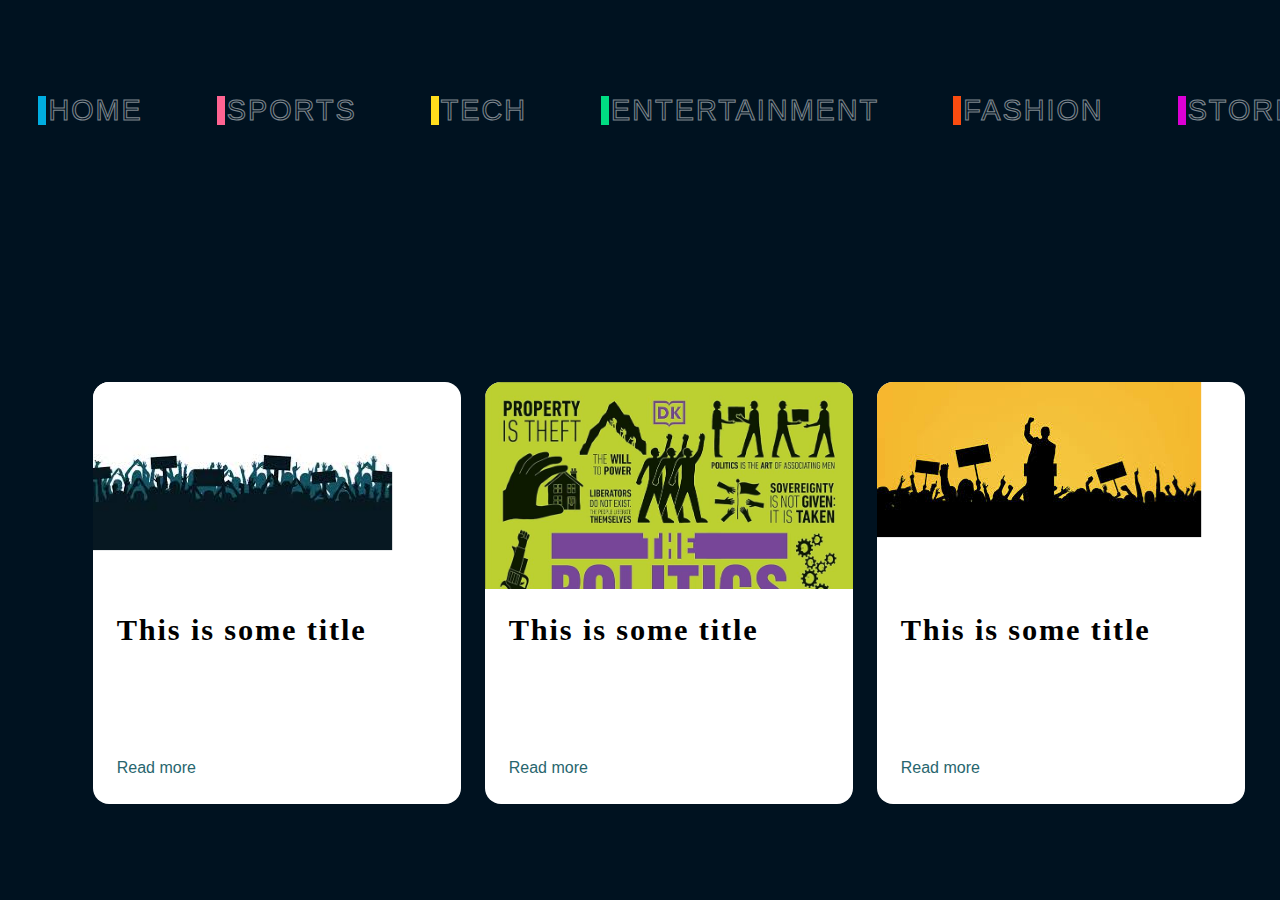
<file: politics.html>
<!DOCTYPE html>
<html lang="en" >
<head>
  <meta charset="UTF-8">
  <title>VibeWire</title>
  <link rel='stylesheet' href='https://cdnjs.cloudflare.com/ajax/libs/font-awesome/6.4.2/css/all.min.css'><link rel="stylesheet" href="./style.css">
  <link rel="preconnect" href="https://fonts.googleapis.com">
<link rel="preconnect" href="https://fonts.gstatic.com" crossorigin>
<link href="https://fonts.googleapis.com/css2?family=Oswald:wght@200..700&display=swap" rel="stylesheet">
<link rel="stylesheet" href="./politics.css">
<link rel="preconnect" href="https://fonts.googleapis.com">


</head>
<body>
    
        <div >
            
           
    
            <ul class="ul1">
                <li style="--clr:#00ade1">
                  <a href="main.html" data-text="&nbsp;Home">&nbsp;Home&nbsp;</a>
                </li>
                <li style="--clr:#ff6492">
                  <a href="#" data-text="&nbsp;Sports">&nbsp;Sports&nbsp;</a>
                </li>
                <li style="--clr:#ffdd1c">
                  <a href="#" data-text="&nbsp;Tech">&nbsp;Tech&nbsp;</a>
                </li>
                <li style="--clr:#00dc82">
                  <a href="#" data-text="&nbsp;Entertainment">&nbsp;Entertainment&nbsp;</a>
                </li>
                <li style="--clr:#F94C10">
                  <a href="#" data-text="&nbsp;Fashion">&nbsp;Fashion&nbsp;</a>
                </li>
                <li style="--clr:#dc00d4">
                    <a href="#" data-text="&nbsp;Stories">&nbsp;Stories&nbsp;</a>
                </li>
              </ul>
        </div>
   
            
            <section class="articles">
                <article>
                  <div class="article-wrapper">
                    <figure>
                      <img src="img/politics/politics1.jpg" alt="" />
                    </figure>
                    <div class="article-body">
                      <h2>This is some title</h2>
                      <p>
                        ffCurabitur convallis ac quam vitae laoreet. Nulla mauris ante, euismod sed lacus sit amet, congue bibendum eros. Etiam mattis lobortis porta. Vestibulum ultrices iaculis enim imperdiet egestas.
                      </p>
                      <a href="politics-expand.html" class="read-more">
                        Read more <span class="sr-only">about this is some title</span>
                        <svg xmlns="http://www.w3.org/2000/svg" class="icon" viewBox="0 0 20 20" fill="currentColor">
                          <path fill-rule="evenodd" d="M12.293 5.293a1 1 0 011.414 0l4 4a1 1 0 010 1.414l-4 4a1 1 0 01-1.414-1.414L14.586 11H3a1 1 0 110-2h11.586l-2.293-2.293a1 1 0 010-1.414z" clip-rule="evenodd" />
                        </svg>
                      </a>
                    </div>
                  </div>
                </article>
                <article>
              
                  <div class="article-wrapper">
                    <figure>
                      <img src="img/politics/politics2.jpg" alt="" />
                    </figure>
                    <div class="article-body">
                      <h2>This is some title</h2>
                      <p>
                        Curabitur convallis ac quam vitae laoreet. Nulla mauris ante, euismod sed lacus sit amet, congue bibendum eros. Etiam mattis lobortis porta. Vestibulum ultrices iaculis enim imperdiet egestas.
                      </p>
                      <a href="#" class="read-more">
                        Read more <span class="sr-only">about this is some title</span>
                        <svg xmlns="http://www.w3.org/2000/svg" class="icon" viewBox="0 0 20 20" fill="currentColor">
                          <path fill-rule="evenodd" d="M12.293 5.293a1 1 0 011.414 0l4 4a1 1 0 010 1.414l-4 4a1 1 0 01-1.414-1.414L14.586 11H3a1 1 0 110-2h11.586l-2.293-2.293a1 1 0 010-1.414z" clip-rule="evenodd" />
                        </svg>
                      </a>
                    </div>
                  </div>
                </article>
                <article>
              
                  <div class="article-wrapper">
                    <figure>
                      <img src="img/politics/politics3.jpg" alt="" />
                    </figure>
                    <div class="article-body">
                      <h2>This is some title</h2>
                      <p>
                        Curabitur convallis ac quam vitae laoreet. Nulla mauris ante, euismod sed lacus sit amet, congue bibendum eros. Etiam mattis lobortis porta. Vestibulum ultrices iaculis enim imperdiet egestas.
                      </p>
                      <a href="#" class="read-more">
                        Read more <span class="sr-only">about this is some title</span>
                        <svg xmlns="http://www.w3.org/2000/svg" class="icon" viewBox="0 0 20 20" fill="currentColor">
                          <path fill-rule="evenodd" d="M12.293 5.293a1 1 0 011.414 0l4 4a1 1 0 010 1.414l-4 4a1 1 0 01-1.414-1.414L14.586 11H3a1 1 0 110-2h11.586l-2.293-2.293a1 1 0 010-1.414z" clip-rule="evenodd" />
                        </svg>
                      </a>
                    </div>
                  </div>
                </article>
              </section>
</file>
<file: style.css>
@import url("https://fonts.googleapis.com/css2?family=Poppins&display=swap");

* {
  margin: 0;
  padding: 0;
  box-sizing: border-box;
}

*:focus,
*:active {
  outline: none !important;
  -webkit-tap-highlight-color: transparent;
}

html,
body {
  display: grid;
  height: 100%;
  width: 100%;
  font-family: "Oswald", sans-serif;
  place-items: center;
  
  color:white;
  background-color: #001220;
}

.wrapper {
  display: inline-flex;
  list-style: none;
  margin:0 auto;
  width:50%;
  
  
}

.wrapper .icon {
  position: relative;
  background: #000000;
  border-radius: 50%;
  padding: 15px;
  margin: 10px;
  width: 100px;
  height: 100px;
  font-size: 36px;
  display: flex;
  justify-content: center;
  align-items: center;
  flex-direction: column;
  box-shadow: 0 10px 10px rgba(0, 0, 0, 0.1);
  cursor: pointer;
  transition: all 0.2s cubic-bezier(0.68, -0.55, 0.265, 1.55);
  color:white
}

.wrapper .tooltip {
  position: absolute;
  top: 0;
  font-size: 14px;
  background: #ffffff;
  color: #ffffff;
  padding: 5px 8px;
  border-radius: 5px;
  box-shadow: 0 10px 10px rgba(0, 0, 0, 0.1);
  opacity: 0;
  pointer-events: none;
  transition: all 0.3s cubic-bezier(0.68, -0.55, 0.265, 1.55);
}

.wrapper .tooltip::before {
  position: absolute;
  content: "";
  height: 8px;
  width: 8px;
  background: #000000;
  bottom: -3px;
  left: 50%;
  transform: translate(-50%) rotate(45deg);
  transition: all 0.3s cubic-bezier(0.68, -0.55, 0.265, 1.55);
}

.wrapper .icon:hover .tooltip {
  top: -45px;
  opacity: 1;
  visibility: visible;
  pointer-events: auto;
}

.wrapper .icon:hover span,
.wrapper .icon:hover .tooltip {
  text-shadow: 0px -1px 0px rgba(0, 0, 0, 0.1);
}

.wrapper .linkedin:hover,
.wrapper .linkedin:hover .tooltip,
.wrapper .linkedin:hover:hover .tooltip::before {
  background: #1877f2;
  color: #ffffff;
}

.wrapper .X:hover,
.wrapper .X:hover .tooltip,
.wrapper .X:hover:hover .tooltip::before {
  background: #222222;
  color: #ffffff;
}

.wrapper .instagram:hover,
.wrapper .instagram:hover .tooltip,
.wrapper .instagram:hover .tooltip::before {
  background: #e4405f;
  color: #ffffff;
}

.wrapper .gmail:hover,
.wrapper .gmail:hover .tooltip,
.wrapper .gmail:hover .tooltip::before {
  background: #b43a3a;
  color: #ffffff;
}
.social{
    margin-left:34vw;
    display:inline-block;
    margin-bottom:50px;
}

html {
    
    --text: #fff;
    background: #001220;
    scroll-behavior: smooth;
  }
  
  
  
  header {
   
    
    width:100%;
    position: sticky;
    top: 0;
    right: 0;
    z-index: 1;
    background-color: #001220;
    
    
   
  }
  
  nav {
    margin-left:25vw;
    margin-top:1vw;
    
    
    width: 50%;
    padding: 10px;
    background-color: rgba(76, 76, 76, 0.36);
    color: black;
    padding: 20px 0;
    
    display: flex;
    justify-content: space-around;
    border-radius: 5rem;
    backdrop-filter: blur(4px);
    
  }
  
  nav ul {
    list-style: none;
    display: flex;
    justify-content: space-between;
    width: 50%;
    li {
      font-weight: bold;
    }
  }
  
  .a1 {
    text-decoration: none;
    color: var(--text);
  }
  
  section {
    
    display: grid;
    grid-template-columns: 1fr;
    justify-content: center;
    width:100%;
    align-items: center;
  }
  
  
  
  
  
  
  #home {
     background-color:#001220;

  }
  
  #news {
    background-color:#001220;
  }
  
  #contact {
    background-color: #001220;
  }
  
  #about {
    background-color: 	#001220;
  }
  
  
  
  *[data-animate="true"] {
    opacity: 0;
  }
  
  .animate-slide-down {
    animation: slide-down 300ms ease-out forwards;
  }
  

  
  @keyframes pulse {
    0% {
      transform: scale(1);
      opacity: 1;
    }
    50% {
      transform: scale(1.25);
      opacity: 0.25;
    }
    100% {
      transform: scale(1);
      opacity: 1;
    }
  }
  
  @keyframes slide-down {
    from {
      opacity: 0;
      transform: translateY(-150%);
    }
    to {
      opacity: 1;
      transform: translateY(var(--slide-translate-y));
    }
  }
  @import url('https://fonts.googleapis.com/css2?family=Mochiy+Pop+One&display=swap');
* {
  box-sizing: border-box;
  padding: 0;
  margin: 0;
  font-family: 'Mochiy Pop One', sans-serif;
}


.ul1 {
  position: relative;
  display: flex;
  flex-direction: row;
  gap: 5vw;
  margin-left:3vw;
  margin-bottom:5vw;
  
}
.ul1 li {
  position: relative;
  list-style: none;
}
.ul1 li a {
  font-size: 1.8em;
  text-decoration: none;
  letter-spacing: 2px;
  line-height: 1em;
  text-transform: uppercase;
  color: transparent;
  -webkit-text-stroke: 1px rgba(255, 255, 255, 0.5);
}
.ul1 li a::before {
  content: attr(data-text);
  position: absolute;
  color: var(--clr);
  width: 0;
  overflow: hidden;
  transition: 1s;
  border-right: 8px solid var(--clr);
  -webkit-text-stroke: 1px var(--clr);
}
.ul1 li a:hover::before {
  width: 100%;
  filter: drop-shadow(0 0 25px var(--clr))
}

h1 {
   
    display:flex;
    color: #ffffff;
    text-align: centre;
    font-size: 10vw;
    margin-left:29vw;
    margin-top:100px;
    margin-bottom:100px;
    
    
  }
  @import url(https://fonts.googleapis.com/css?family=Raleway:400,500,800);
  figure.snip1256 {
    font-family: 'Raleway', Arial, sans-serif;
    color: #fff;
    position: relative;
    overflow: hidden;
    margin: 10px;
    min-width: 10vw;
    max-width: 15vw;
    max-height: 300px;
    width: 100%;
    color: #ffffff;
    text-align: left;
    background-color: #07090c;
    font-size: 16px;
    -webkit-perspective: 50em;
    perspective: 50em;
  }
  figure.snip1256 * {
    -webkit-box-sizing: border-box;
    box-sizing: border-box;
    -webkit-transition: all 0.6s ease;
    transition: all 0.6s ease;
  }
  figure.snip1256 img {
    opacity: 1;
    width: 100%;
    -webkit-transform-origin: 50% 100%;
    -ms-transform-origin: 50% 100%;
    transform-origin: 50% 100%;
  }
  figure.snip1256 figcaption {
    position: absolute;
    top: 0;
    left: 0;
    width: 100%;
    -webkit-transform: rotateX(-90deg);
    transform: rotateX(-90deg);
    -webkit-transform-origin: 50% -50%;
    -ms-transform-origin: 50% -50%;
    transform-origin: 50% -50%;
    z-index: 1;
    opacity: 0;
    padding: 20px 30px;
  }
  figure.snip1256 h3,
  figure.snip1256 p {
    line-height: 1.5em;
  }
  figure.snip1256 h3 {
    margin: 0;
    font-weight: 800;
    text-transform: uppercase;
  }
  figure.snip1256 p {
    font-size: 0.8em;
    font-weight: 500;
    margin: 0 0 15px;
  }
  figure.snip1256 .read-more {
    border: 2px solid #ffffff;
    padding: 0.5em 1em;
    font-size: 0.8em;
    text-decoration: none;
    color: #ffffff;
    display: inline-block;
  }
  figure.snip1256 .read-more:hover {
    background-color: #ffffff;
    color: #000000;
  }
  figure.snip1256:hover img,
  figure.snip1256.hover img {
    -webkit-transform: rotateX(90deg);
    transform: rotateX(90deg);
    opacity: 0;
  }
  figure.snip1256:hover figcaption,
  figure.snip1256.hover figcaption {
    -webkit-transform: rotateX(0deg);
    transform: rotateX(0deg);
    opacity: 1;
    -webkit-transition-delay: 0.2s;
    transition-delay: 0.2s;}

.img1{
    display:flex;
    flex-wrap: wrap;
    
    margin-left:1vw;
  }
  
 

.section-heading {
    font-family: "Dancing Script", cursive;
    text-align: center;
    font-size: 64px;
    color: #10996d;
    margin: 0 0 70px;
  }
  
  .container {
    display: flex;
    justify-content: center;
    width: 90%;
    max-width: 1440px;
    margin: 0 auto;
  }
  
  .profile {
    position: relative;
    transition: all 0.3s;
  }
  
  .profile:hover {
    transform: translateY(25px);
  }
  
  .profile img {
    max-width: 100%;
    border-radius: 50%;
    border: 5px solid #f7f7f7;
    filter: drop-shadow(-20px 0 10px rgba(0, 0, 0, 0.1));
    cursor: pointer;
  }

  .profile:not(:first-child) img {
    margin-left: -20px;
  }
  
  .profile .name {
    position: absolute;
    background-color: #10996d;
    color: #fff;
    font-family: "Bebas Neue", cursive;
    padding: 15px 30px;
    border-radius: 100px;
    bottom: -80px; left: 50%;
    white-space: nowrap;
    transform: translate(-50%, -50px);
    letter-spacing: 1px;
    font-size: 20px;
    opacity: 0;
    transition: all 0.3s;
  }
  
  .profile .name::before {
    content: "";
    position: absolute;
    width: 15px; height: 15px;
    background-color: #10996d;
    top: 0; left: 50%;
    transform: translate(-50%, -50%) rotate(45deg);
  }
  
  .profile img:hover + .name {
    opacity: 1;
    transform: translateX(-50%);
    box-shadow: 0 10px 20px rgba(86, 86, 198, 0.3);
  }
  .contact{
    margin:auto;
    font-size:7vw;
    padding:10vw;
  }
  .about{
    margin:auto;
    font-size:7vw;
    padding:10vw;
  }
  .news{
    margin:auto;
    font-size:7vw;
    padding:10vw;
  }
  .wrapper1{
    width: 90%;
    margin: 0 auto;
    max-width: 80rem;
  }
  
  .cols{
    display: -webkit-box;
    display: -ms-flexbox;
    display: flex;
    -ms-flex-wrap: wrap;
        flex-wrap: wrap;
    -webkit-box-pack: center;
        -ms-flex-pack: center;
            justify-content: center;
  }
  
  .col{
    width: calc(25% - 2rem);
    margin: 1rem;
    cursor: pointer;
  }
  
  .container1{
    -webkit-transform-style: preserve-3d;
            transform-style: preserve-3d;
      -webkit-perspective: 1000px;
              perspective: 1000px;
  }
  
  .front,
  .back{
    background-size: cover;
    box-shadow: 0 4px 8px 0 rgba(0,0,0,0.25);
    border-radius: 10px;
      background-position: center;
      -webkit-transition: -webkit-transform .7s cubic-bezier(0.4, 0.2, 0.2, 1);
      transition: -webkit-transform .7s cubic-bezier(0.4, 0.2, 0.2, 1);
      -o-transition: transform .7s cubic-bezier(0.4, 0.2, 0.2, 1);
      transition: transform .7s cubic-bezier(0.4, 0.2, 0.2, 1);
      transition: transform .7s cubic-bezier(0.4, 0.2, 0.2, 1), -webkit-transform .7s cubic-bezier(0.4, 0.2, 0.2, 1);
      -webkit-backface-visibility: hidden;
              backface-visibility: hidden;
      text-align: center;
      min-height: 280px;
      height: auto;
      border-radius: 10px;
      color: #fff;
      font-size: 1.5rem;
  }
  
  .back{
    background: #cedce7;
    background: -webkit-linear-gradient(45deg,  #cedce7 0%,#596a72 100%);
    background: -o-linear-gradient(45deg,  #cedce7 0%,#596a72 100%);
    background: linear-gradient(45deg,  #cedce7 0%,#596a72 100%);
  }
  
  .front:after{
      position: absolute;
      top: 0;
      left: 0;
      z-index: 1;
      width: 100%;
      height: 100%;
      content: '';
      display: block;
      opacity: .6;
      background-color: #000;
      -webkit-backface-visibility: hidden;
              backface-visibility: hidden;
      border-radius: 10px;
  }
  .container1:hover .front,
  .container1:hover .back{
      -webkit-transition: -webkit-transform .7s cubic-bezier(0.4, 0.2, 0.2, 1);
      transition: -webkit-transform .7s cubic-bezier(0.4, 0.2, 0.2, 1);
      -o-transition: transform .7s cubic-bezier(0.4, 0.2, 0.2, 1);
      transition: transform .7s cubic-bezier(0.4, 0.2, 0.2, 1);
      transition: transform .7s cubic-bezier(0.4, 0.2, 0.2, 1), -webkit-transform .7s cubic-bezier(0.4, 0.2, 0.2, 1);
  }
  
  .back{
      position: absolute;
      top: 0;
      left: 0;
      width: 100%;
  }
  
  .inner{
      -webkit-transform: translateY(-50%) translateZ(60px) scale(0.94);
              transform: translateY(-50%) translateZ(60px) scale(0.94);
      top: 50%;
      position: absolute;
      left: 0;
      width: 100%;
      padding: 2rem;
      -webkit-box-sizing: border-box;
              box-sizing: border-box;
      outline: 1px solid transparent;
      -webkit-perspective: inherit;
              perspective: inherit;
      z-index: 2;
  }
  
  .container1 .back{
      -webkit-transform: rotateY(180deg);
              transform: rotateY(180deg);
      -webkit-transform-style: preserve-3d;
              transform-style: preserve-3d;
  }
  
  .container1.front{
      -webkit-transform: rotateY(0deg);
              transform: rotateY(0deg);
      -webkit-transform-style: preserve-3d;
              transform-style: preserve-3d;
  }
  
  .container1:hover .back{
    -webkit-transform: rotateY(0deg);
            transform: rotateY(0deg);
    -webkit-transform-style: preserve-3d;
            transform-style: preserve-3d;
  }
  
  .container1:hover .front{
    -webkit-transform: rotateY(-180deg);
            transform: rotateY(-180deg);
    -webkit-transform-style: preserve-3d;
            transform-style: preserve-3d;
  }
  
  .front .inner p{
    font-size: 2rem;
    margin-bottom: 2rem;
    position: relative;
  }
  
  .front .inner p:after{
    content: '';
    width: 4rem;
    height: 2px;
    position: absolute;
    background: #C6D4DF;
    display: block;
    left: 0;
    right: 0;
    margin: 0 auto;
    bottom: -.75rem;
  }
  
  .front .inner span{
    color: rgba(255,255,255,0.7);
    font-family: 'Montserrat';
    font-weight: 300;
  }
  
  @media screen and (max-width: 64rem){
    .col{
      width: calc(33.333333% - 2rem);
    }
  }
  
  @media screen and (max-width: 48rem){
    .col{
      width: calc(50% - 2rem);
    }
  }
  
  @media screen and (max-width: 32rem){
    .col{
      width: 100%;
      margin: 0 0 2rem 0;
    }
  }
  .column {
    float: left;
    width: 33.33%;
  }
  
  /* Clear floats after the columns */
  .row:after {
    content: "";
    display: table;
    clear: both;
  }
  .abouts{
    text-align: center;
    font-size:3em;
  }
  .aboutt{
    text-align: justify;
    font-size: 2em;
  }
   .container2 {
    
    
    
    padding-left: 2vw;
    padding-right: 2vw;
  }
  
  .cards {
    display: grid;
    grid-template-columns: repeat(3, 1fr);
    grid-gap: 32px;
    margin: 0;
    padding: 0;
    list-style: none;
    width:100%;
    margin-left:4vw;
  }
  
  .cards__item {
    height: 300px;
    width:400px;
    margin-bottom:100px;
    
  }
  
  .card {
    position: relative;
    display: flex;
    align-items: center;
    justify-content: center;
    background-color: #000000;
   
    
    &::before {
      content: "";
      position: absolute;
      top: 0;
      left: 0;
      z-index: 20;
      width: 50%;
      height: 100%;
      background-color: rgba(#ffffff, 0.1);
      pointer-events: none;
    }
    
    &:nth-child(1) {
      background-image: linear-gradient(45deg, #3503ad, #f7308c);
    }
    
    &:nth-child(2) {
      background-image: linear-gradient(45deg, #ccff00, #09afff);
    }
    
    &:nth-child(3) {
      background-image: linear-gradient(45deg, #e91e63, #ffeb3b);
    }
  }
  
  .card__frame {
    position: absolute;
    top: 0;
    left: 0;
    right: 0;
    bottom: 0;
    display: flex;
    flex-direction: column;
    align-items: center;
    justify-content: center;
    text-align: center;
  }
  
  .card__picture {
    margin-bottom: 12px;
    filter: invert(1);
    
    img {
      display: block;
      max-width: 100%;
      height: auto;
    }
  }
  
  .card__title {
    margin: 0;
    font-weight: 700;
    letter-spacing: 0.08em;
    text-transform: uppercase;
  }
  
  .card__overlay {
    position: absolute;
    bottom: 20px;
    right: 20px;
    display: flex;
    align-items: center;
    justify-content: center;
    width: 52px;
    height: 52px;
    background-color: #ffffff;
    border-radius: 50%;
    box-shadow: 0 2px 4px rgba(#000000, 0.2);
    transition: 0.5s;
    cursor: pointer;
    
    &::before {
      content: "Read";
      font-size: 12px;
      text-transform: uppercase;
      font-weight: 500;
      letter-spacing: 0.02em;
    }
    
    &:hover,
    &:focus {
      bottom: 0;
      right: 0;
      width: 100%;
      height: 100%;
      box-shadow: none;
      border-radius: 0;
      opacity: 0.9;
      
      &::before {
        content: none;
      }
    }
    
    .card:nth-child(1) & {
      background-image: linear-gradient(45deg, #3503ad, #f7308c);
    }
    
    .card:nth-child(2) & {
      background-image: linear-gradient(45deg, #ccff00, #09afff);
    }
    
    .card:nth-child(3) & {
      background-image: linear-gradient(45deg, #e91e63, #ffeb3b);
    }
  }
  
  .card__content {
    z-index: 1;
    padding: 20px;
    line-height: 1.4;
    opacity: 0;
    visibility: hidden;
    box-sizing: border-box;
    pointer-events: none;
    transition: 0s;
    
    .card__overlay:hover ~ & {
      opacity: 1;
      visibility: visible;
      transition: 0.2s 0.3s;
    }
    
    h2 {
      margin: 0;
      margin-bottom: 16px;
    }
  }
  .info{
    margin-left:3vw;
  }
</file>
<file: politics.css>
article {
    --img-scale: 1.001;
    --title-color: black;
    --link-icon-translate: -20px;
    --link-icon-opacity: 0;
    position: relative;
    border-radius: 16px;
    box-shadow: none;
    background: #fff;
    transform-origin: center;
    transition: all 0.4s ease-in-out;
    overflow: hidden;
  }
  
  article a::after {
    position: absolute;
    inset-block: 0;
    inset-inline: 0;
    cursor: pointer;
    content: "";
  }
  
  /* basic article elements styling */
  article h2 {
    margin: 0 0 18px 0;
    font-family: "Bebas Neue", cursive;
    font-size: 1.9rem;
    letter-spacing: 0.06em;
    color: var(--title-color);
    transition: color 0.3s ease-out;
  }
  
  figure {
    margin: 0;
    padding: 0;
    aspect-ratio: 16 / 9;
    overflow: hidden;
  }
  
  article img {
    max-width: 100%;
    object-fit: stretch;
    transform-origin: center;
    transform: scale(var(--img-scale));
    transition: transform 0.4s ease-in-out;
  }
  
  .article-body {
    padding: 24px;
  }
  
  article a {
    display: inline-flex;
    align-items: center;
    text-decoration: none;
    color: #28666e;
  }
  
  article a:focus {
    outline: 1px dotted #28666e;
  }
  
  article a .icon {
    min-width: 24px;
    width: 24px;
    height: 24px;
    margin-left: 5px;
    transform: translateX(var(--link-icon-translate));
    opacity: var(--link-icon-opacity);
    transition: all 0.3s;
  }
  
  /* using the has() relational pseudo selector to update our custom properties */
  article:has(:hover, :focus) {
    --img-scale: 1.1;
    --title-color: #28666e;
    --link-icon-translate: 0;
    --link-icon-opacity: 1;
    box-shadow: rgba(0, 0, 0, 0.16) 0px 10px 36px 0px, rgba(0, 0, 0, 0.06) 0px 0px 0px 1px;
  }
  
  
  /************************ 
  Generic layout (demo looks)
  **************************/
  
  *,
  *::before,
  *::after {
    box-sizing: border-box;
  }
  
 
  
  .articles {
    display: grid;
    max-width: 1200px;
    margin-inline: auto;
    padding-inline: 24px;
    grid-template-columns: repeat(auto-fill, minmax(320px, 1fr));
    gap: 24px;
  }
  
  @media screen and (max-width: 960px) {
    article {
      container: card/inline-size;
    }
    .article-body p {
      display: none;
    }
  }
  
  @container card (min-width: 380px) {
    .article-wrapper {
      display: grid;
      grid-template-columns: 100px 1fr;
      gap: 16px;
    }
    .article-body {
      padding-left: 0;
    }
    figure {
      width: 100%;
      height: 100%;
      overflow: hidden;
    }
    figure img {
      height: 100%;
      aspect-ratio: 1;
      object-fit: cover;
    }
  }
  
  .sr-only:not(:focus):not(:active) {
    clip: rect(0 0 0 0); 
    clip-path: inset(50%);
    height: 1px;
    overflow: hidden;
    position: absolute;
    white-space: nowrap; 
    width: 1px;
  }
  body {
    margin: 0;
    font-family: Arial, sans-serif;
}

.container {
    display: flex;
    flex-direction: column;
    align-items: center;
    text-align: center;
}

.image-container {
    width: 100%;
    max-width: 1000px;
}

.top-image {
    width: 100%;
    height: auto;
}

.text-container {
    padding: 20px;
}

.title {
    font-size: 2em;
    margin: 10px 0;
}

.description {
    font-size: 1em;
    color: #555;
}
</file>
